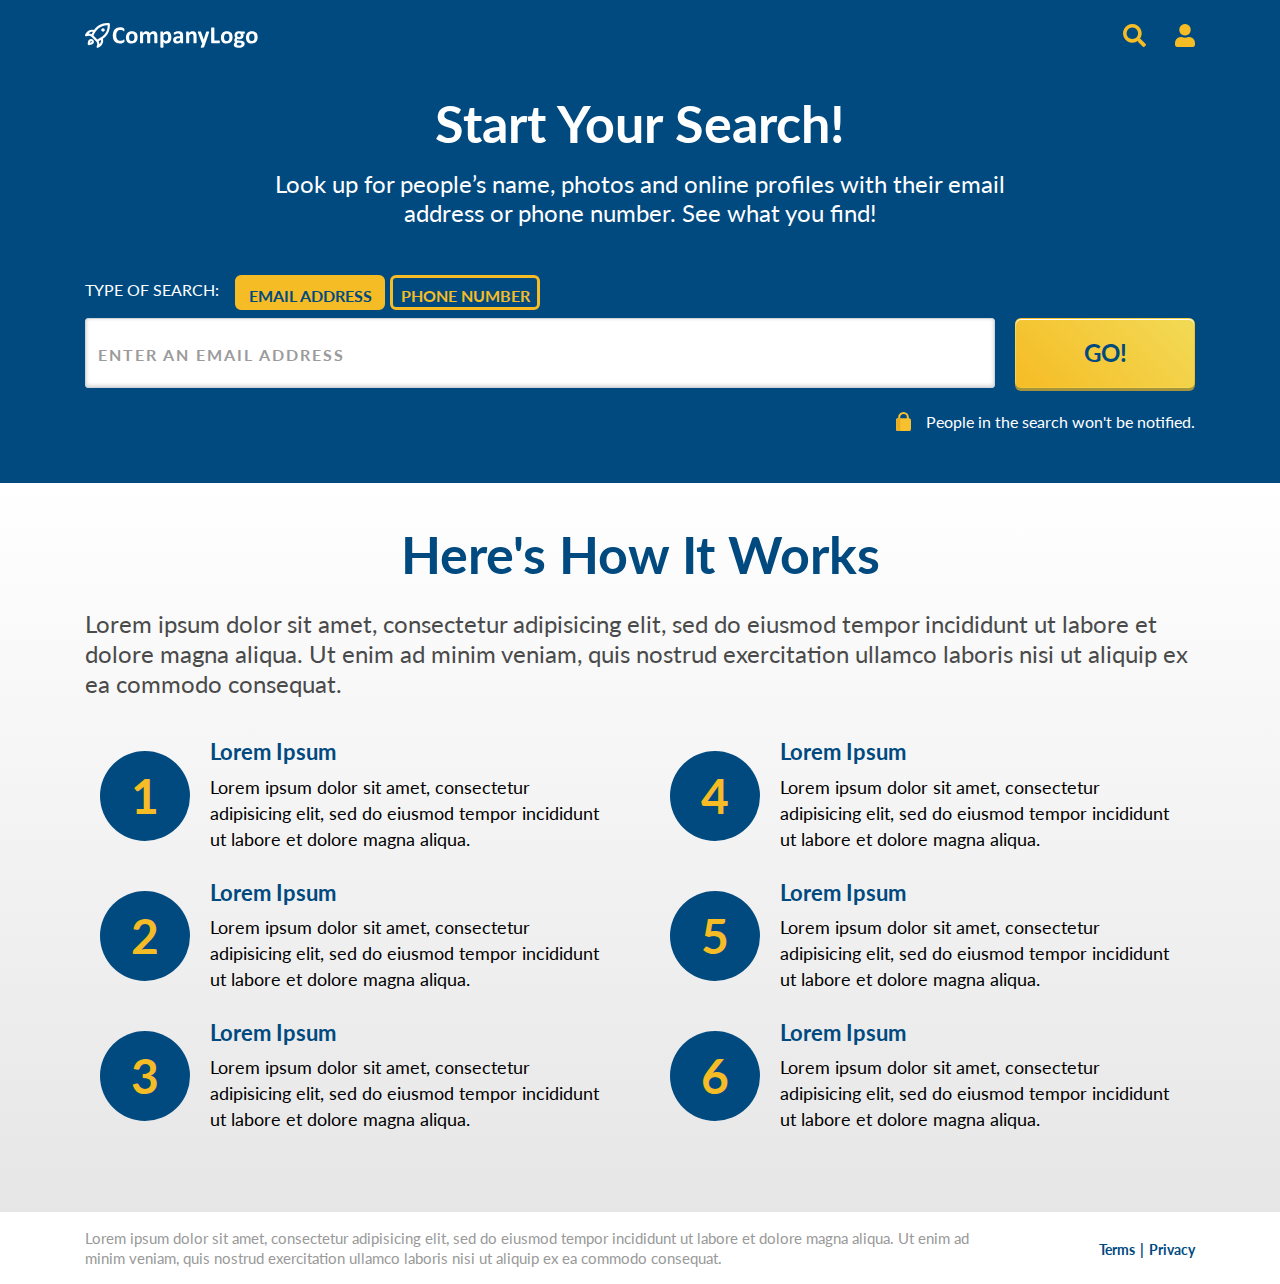
<file: fe-code/index.html>
<!doctype html>
<html lang="en">
  <head>
    <meta charset="utf-8">
    <meta name="viewport" content="width=device-width, initial-scale=1, shrink-to-fit=no">
    <title>Start Your Search!</title>
    <link rel="preconnect" href="https://fonts.gstatic.com">
    <link href="https://fonts.googleapis.com/css2?family=Lato:wght@300;400;700&display=swap" rel="stylesheet">
    <link rel="stylesheet" href="https://maxcdn.bootstrapcdn.com/bootstrap/4.0.0/css/bootstrap.min.css" integrity="sha384-Gn5384xqQ1aoWXA+058RXPxPg6fy4IWvTNh0E263XmFcJlSAwiGgFAW/dAiS6JXm" crossorigin="anonymous">
    <link rel="stylesheet" href="css/style.css">
  </head>
  <body>
    <nav class="navbar d-flex justify-content-between">
      <div class="container">
        <a href="./index.html">
          <img src="img/logo.svg" width="173" height="25" alt="">
        </a>
        <div>
          <img src="img/icn_search.svg" width="23" height="23" alt="Search">
          <img class="ml-4" src="img/icn_person.svg" alt="Profile" width="20" height="23">
        </div>
      </div>
    </nav>
  
    <section class="above-the-fold mainbody">
      <div class="container">
        <div class="headline text-white text-center mb-4 mb-md-5">
          <h1 class="mb-3">Start Your Search!</h1>
          <h2>Look up for people’s name, photos and online profiles with their email address or phone number. See what you find!</h2>
        </div>
        <form>
           <div class="container">
               <div class="row">
                   <div style="width:150px" class="lblSearchCaption">
                      <label class="searchlabel">TYPE OF SEARCH:</label>
                   </div>
                   <div class="searchoption">
                        <div>
                            <input type="radio" id="emailaddress" name="search" value="emailaddress" checked>
                            <label for="emailaddress">
                             <span>
                                EMAIL ADDRESS
                             </span>
                            </label>
                        </div>
                       <div>
                          <input type="radio" id="phonenumber" name="search" value="phonenumber">
                          <label for="phonenumber">
                            <span>
                                PHONE NUMBER
                              </span>
                          </label>
                       </div>
                   </div>
              </div>
          </div>
          <div class="input-group">
            <input class="form-control" type="text" name="txtSearch" placeholder="Enter an Email Address" />
            <p class="error-msg">Please enter a valid email address</p>
            <button id="btn-search" class="btn btn-form-submit text-uppercase" type="submit">Go!</button>
          </div>
          <div class="d-flex justify-content-start justify-content-md-end align-items-center mt-4">
            <img src="img/icn_lock.svg" alt="lock">
            <p class="form-subtext">People in the search won't be notified.</p>
          </div>
        </form>
      </div>
    </section>
      
    <section class="features mainbody">
      <div class="container">
        <div class="headline">
          <h1 class="text-primary text-center mb-2 mb-md-4">Here's How It Works</h1>
          <h2 class="text-secondary">Lorem ipsum dolor sit amet, consectetur adipisicing elit, sed do eiusmod tempor incididunt ut labore et dolore magna aliqua. Ut enim ad minim veniam, quis nostrud exercitation ullamco laboris nisi ut aliquip ex ea commodo consequat.</h2>
        </div>
        <div class="row">
          <div class="list-item col-md-6 d-flex align-items-lg-center">
          <div class="container">
              <div class="row">
                 <div class="list-item col-md-12 d-flex align-items-lg-center">
                    <div class="list-circle">1</div>
                    <div class="list-text">
                      <h3>Lorem Ipsum</h3>
                      <p>Lorem ipsum dolor sit amet, consectetur adipisicing elit, sed do eiusmod tempor incididunt ut labore et dolore magna aliqua.</p>
                    </div>
                  </div>
              </div>
              <div class="row">
                  <div class="list-item col-md-12 d-flex align-items-lg-center">
                    <div class="list-circle">2</div>
                    <div class="list-text">
                      <h3>Lorem Ipsum</h3>
                      <p>Lorem ipsum dolor sit amet, consectetur adipisicing elit, sed do eiusmod tempor incididunt ut labore et dolore magna aliqua.</p>
                    </div>
                  </div>
              </div>
              <div class="row">
                  <div class="list-item col-md-12 d-flex align-items-lg-center mb-md-0">
                    <div class="list-circle">3</div>
                    <div class="list-text">
                      <h3>Lorem Ipsum</h3>
                      <p>Lorem ipsum dolor sit amet, consectetur adipisicing elit, sed do eiusmod tempor incididunt ut labore et dolore magna aliqua.</p>
                    </div>
                  </div>
              </div>
          </div>
          </div>
          <div class="list-item col-md-6 d-flex align-items-lg-center">
             <div class="container">
              <div class="row">
                  <div class="list-item col-md-12 d-flex align-items-lg-center">
                    <div class="list-circle">4</div>
                    <div class="list-text">
                      <h3>Lorem Ipsum</h3>
                      <p>Lorem ipsum dolor sit amet, consectetur adipisicing elit, sed do eiusmod tempor incididunt ut labore et dolore magna aliqua.</p>
                    </div>
                  </div>
              </div>
              <div class="row">
                  <div class="list-item col-md-12 d-flex align-items-lg-center">
                    <div class="list-circle">5</div>
                    <div class="list-text">
                      <h3>Lorem Ipsum</h3>
                      <p>Lorem ipsum dolor sit amet, consectetur adipisicing elit, sed do eiusmod tempor incididunt ut labore et dolore magna aliqua.</p>
                    </div>
                  </div>
              </div>
              <div class="row">
                    <div class="list-item col-md-12 d-flex align-items-lg-center mb-md-0">
                        <div class="list-circle">6</div>
                        <div class="list-text">
                          <h3>Lorem Ipsum</h3>
                          <p>Lorem ipsum dolor sit amet, consectetur adipisicing elit, sed do eiusmod tempor incididunt ut labore et dolore magna aliqua.</p>
                        </div>
                    </div>
              </div>
          </div>
          </div>
        </div>
      </div>
   </section>
   
    <!-- Image loader -->
   <section class="result" id="loader" style="display:none">
     <div class="container">
           <div class="row">
              <div class="col-12 d-flex justify-content-center">
                    <img src='img/loading_spinner.gif'>

              </div>
           </div>
           <div class="row">
              <div class="col-12 d-flex justify-content-center">
                  <span class="loadingText">Please wait a moment...</span>
               </div>
            </div>
     </div>
   </section>

    
    <footer class="footer">
      <div class="container">
        <div class="row align-items-center">
          <div class="col-md-10">
            <p class="mb-0">Lorem ipsum dolor sit amet, consectetur adipisicing elit, sed do eiusmod tempor incididunt ut labore et dolore magna aliqua. Ut enim ad minim veniam, quis nostrud exercitation ullamco laboris nisi ut aliquip ex ea commodo consequat.</p>
          </div>
          <div class="col-md-2 text-center text-md-right pl-0 mt-3 mt-md-0">
            <a href="#">Terms</a>
            <a href="#">Privacy</a>
          </div>
        </div>
      </div>
    </footer>

    <script src="https://code.jquery.com/jquery-3.5.1.js"></script>
    <script src="https://maxcdn.bootstrapcdn.com/bootstrap/4.0.0/js/bootstrap.min.js" integrity="sha384-JZR6Spejh4U02d8jOt6vLEHfe/JQGiRRSQQxSfFWpi1MquVdAyjUar5+76PVCmYl" crossorigin="anonymous"></script>
    <script src="js/app.js"></script>

  </body>
</html>
</file>
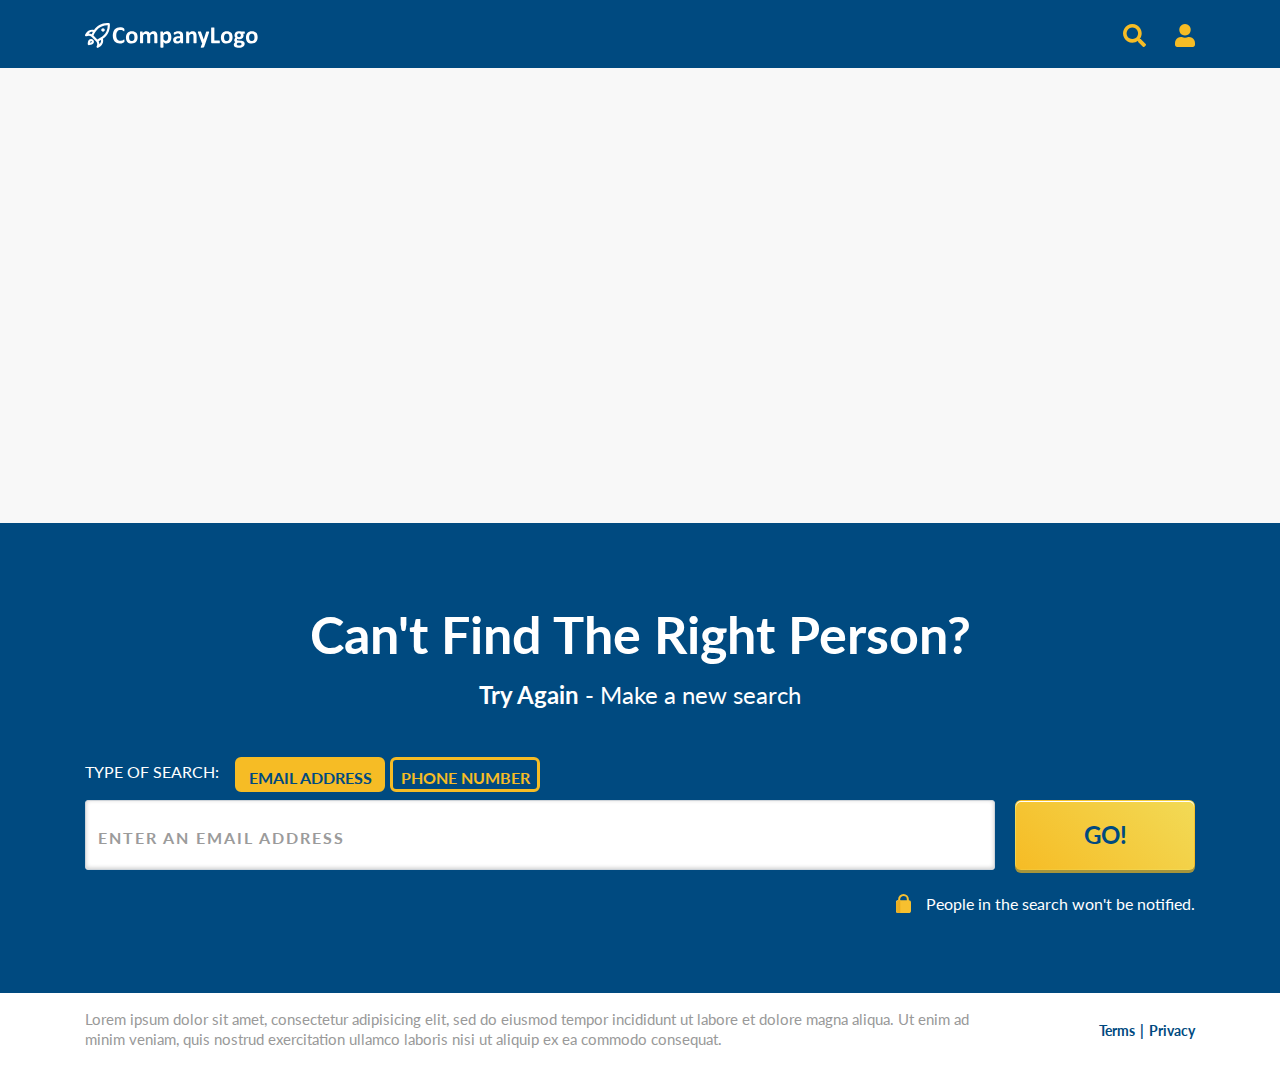
<file: fe-code/result.html>
<!doctype html>
<html lang="en">
  <head>
    <meta charset="utf-8">
    <meta name="viewport" content="width=device-width, initial-scale=1, shrink-to-fit=no">
    <title>Result</title>
    <link rel="preconnect" href="https://fonts.gstatic.com">
    <link href="https://fonts.googleapis.com/css2?family=Lato:wght@300;400;700&display=swap" rel="stylesheet">
    <link rel="stylesheet" href="https://maxcdn.bootstrapcdn.com/bootstrap/4.0.0/css/bootstrap.min.css" integrity="sha384-Gn5384xqQ1aoWXA+058RXPxPg6fy4IWvTNh0E263XmFcJlSAwiGgFAW/dAiS6JXm" crossorigin="anonymous">
    <link rel="stylesheet" href="css/style.css">
  </head>
  <body>
    <nav class="navbar d-flex justify-content-between">
      <div class="container">
        <a href="./index.html">
          <img src="img/logo.svg" width="173" height="25" alt="">
        </a>
        <div>
          <img src="img/icn_search.svg" width="23" height="23" alt="Search">
          <img class="ml-4" src="img/icn_person.svg" alt="Profile" width="20" height="23">
        </div>
      </div>
    </nav>
    <section class="result mainbody">
      <div class="container">
        <div class="headline text-center">
          <h1 id="result-count" class="text-primary mb-3"></h1>
          <h2 id="result-subtext" class="result-desc"></h2>
        </div>
        <div class="result-wrap">
          <div class="result-card d-flex">
            <div class="result-avatar">
              <img src="img/icn_person.svg" alt="result image">
            </div>
            <div class="result-content w-100">
              <h4 id="user-name" class="name"></h4>
              <p id="user-description" class="user-description"></p>
              <div class="row">
                <div class="col-md-6">
                  <h5>Address</h5>
                  <p id="address" class="address"></p>
                </div>
                <div class="col-md-6">
                  <h5>Phone Numbers</h5>
                  <div class="phone-num"></div>
                </div>
              </div>
              <div class="row mt-3">
                <div class="col-md-6">
                  <h5>Email</h5>
                  <p id="email" class="email"></p>
                </div>
                <div class="col-md-6">
                  <h5>Relatives</h5>
                  <div class="relatives"></div>
                </div>
              </div>
            </div>
          </div>
        </div>
      </div>
    </section>

    <section class="search-again mainbody">
      <div class="container">
        <div class="headline text-white text-center">
          <h1 class="mb-3">Can't Find The Right Person?</h1>
          <h2 class="mb-4 mb-md-5"><strong>Try Again</strong> - Make a new search</h2>
        </div>
        <form>
           <div class="container">
               <div class="row">
                   <div style="width:150px" class="lblSearchCaption">
                      <label class="searchlabel">TYPE OF SEARCH:</label>
                   </div>
                   <div class="searchoption">
                        <div>
                            <input type="radio" id="emailaddress" name="search" value="emailaddress" checked>
                            <label for="emailaddress">
                             <span>
                                EMAIL ADDRESS
                             </span>
                            </label>
                        </div>
                       <div>
                          <input type="radio" id="phonenumber" name="search" value="phonenumber">
                          <label for="phonenumber">
                            <span>
                                PHONE NUMBER
                              </span>
                          </label>
                       </div>
                   </div>
              </div>
          </div>
          <div class="input-group">
            <input class="form-control" type="text" name="txtSearch" placeholder="Enter an Email Address" />
            <p class="error-msg">Please enter a valid email address</p>
            <button id="btn-search" class="btn btn-form-submit text-uppercase" type="submit">Go!</button>
          </div>
          <div class="d-flex justify-content-start justify-content-md-end align-items-center mt-4">
            <img src="img/icn_lock.svg" alt="lock">
            <p class="form-subtext">People in the search won't be notified.</p>
          </div>
        </form>
      </div>
    </section>
    
      <!-- Image loader -->
   <section class="result" id="loader" style="display:none">
     <div class="container">
           <div class="row">
              <div class="col-12 d-flex justify-content-center">
                    <img src='img/loading_spinner.gif'>

              </div>
           </div>
           <div class="row">
              <div class="col-12 d-flex justify-content-center">
                  <span class="loadingText">Please wait a moment...</span>
               </div>
            </div>
     </div>
   </section>

    <footer class="footer">
      <div class="container">
        <div class="row align-items-center">
          <div class="col-md-10">
            <p class="mb-0">Lorem ipsum dolor sit amet, consectetur adipisicing elit, sed do eiusmod tempor incididunt ut labore et dolore magna aliqua. Ut enim ad minim veniam, quis nostrud exercitation ullamco laboris nisi ut aliquip ex ea commodo consequat.</p>
          </div>
          <div class="col-md-2 text-center text-md-right pl-0 mt-3 mt-md-0">
            <a href="#">Terms</a>
            <a href="#">Privacy</a>
          </div>
        </div>
      </div>
    </footer>

    <script src="https://code.jquery.com/jquery-3.5.1.js"></script>
    <script src="https://maxcdn.bootstrapcdn.com/bootstrap/4.0.0/js/bootstrap.min.js" integrity="sha384-JZR6Spejh4U02d8jOt6vLEHfe/JQGiRRSQQxSfFWpi1MquVdAyjUar5+76PVCmYl" crossorigin="anonymous"></script>
    <script src="js/app.js"></script>
    <script src="js/result.js"></script>
  </body>
</html>
</file>
<file: fe-code/css/style.css>
/* ************************************************** !!
/* CSS CONTENTS ----------------------------------------
--------------------------------------------------------
--| General
--| Navbar
--| Search Form
--| [SECTION] Above the Fold 
--| [SECTION] Features
--| [SECTION][RESULTS PAGE] Result
--| [SECTION][RESULTS PAGE] Search Again
--| Footer
--------------------------------------------------------
----------------------------------------------------- */

/* ************************************************************
***************************************************************
--- General ---
***************************************************************
************************************************************ */

body {
    font-family: 'Lato', sans-serif;
    color: #000;
    font-size: 18px;
}

h1 {
    font-size: 52px;
    font-weight: bold;
}

h2 {
    font-size: 24px;
    font-weight: normal;
}

h3,
h5 {
    font-size: 22px;
}

h4 {
    font-size: 32px;
}

h3,
h4,
h5 {
    font-weight: bold;
    color: #004A80;
}

section {
    padding: 40px 0 52px;
}

.text-primary {
    color: #004A80 !important;
}

.text-secondary {
    color: #4A4A4A !important;
}

@media (max-width: 991px) {
    h1 {
        font-size: 48px;
    }

    h2,
    h3,
    h5 {
        font-size: 20px;
    }
}

@media (max-width: 767px) {
    h1 {
        font-size: 32px;
    }

    h2 {
        font-size: 16px;
    }
}


/* ************************************************************
***************************************************************
--- Navbar ---
***************************************************************
************************************************************ */

.navbar {
    background: #004A80;
}

.navbar {
    padding: 20px 16px;
}

/* ************************************************************
***************************************************************
--- Search Form ---
***************************************************************
************************************************************ */

.btn-form-submit {
    font-size: 24px;
    font-weight: bold;
    color: #004A80;
    background-image: linear-gradient(225deg, #F2DA56 0%, #F6BC25 100%);
    box-shadow: 0 3px 0 0 #A6953B, inset 0 1px 0 0 #FFFFFF;
    border-radius: 6px;
    outline: 0;
    appearance: none;
    -webkit-appearance: none;
    width: 180px;
    margin-left: 20px;
}

.input-group > .form-control {
    height: 70px;
    background: #FFF;
    box-shadow: inset 0 -1px 4px 0 rgba(0,0,0,0.20);
    border-radius: 3px !important;
    font-size: 22px;
}

.input-group.error > .form-control {
    border: 3px solid #DC0015;
    border-radius: 3px 3px 0 0 !important;
}

.error-msg {
    display: none;
}



@media (max-width: 767px) {
    .lblSearchCaption {
        display: none !important;
    }

    .input-group.error .error-msg {
        position: initial !important;
    }
}

.lblSearchCaption {
    display: block;
}

.input-group.error .error-msg {
    display: block;
    position: absolute;
    bottom: -30px;
    margin: 0px;
    padding: 4px 12px;
    background: #DC0015;
    color: #FFF;
    border-radius: 0 0 3px 3px;
    font-size: 16px;
}

.form-control::placeholder {
    color: #9B9B9B;
    font-size: 16px;
    font-weight: bold;
    text-transform: uppercase;
    letter-spacing: 2px;
}

.form-subtext {
    font-size: 16px;
    color: #FFF;
    margin: 0 0 0 15px;
    line-height: normal;
}

@media (max-width: 767px) {
    .input-group {
        flex-direction: column;
    }

    .input-group > .form-control,
    .btn-form-submit {
        width: 100%;
    }

    .input-group > .form-control {
        height: 50px;
    }

    .btn-form-submit {
        margin: 12px 0 0 0;
    }
}


.searchoption div {
    display: inline-block;
    width: 150px;
}

.searchoption input[type="radio"] {
    display: none;
}

.searchoption input[type="radio"] + label {
    font-family: Lato;
    font-size: 16px;
    color: #F6BC25;
    letter-spacing: 0;
    font-weight: 700;
}

.searchoption input[type="radio"] + label span {
    display: inline-block;
    width: 150px;
    height: 35px;
    margin: -1px 4px 0 0;
    vertical-align: middle;
    cursor: pointer;
    border-radius: 6px;
    border: 3px solid #F6BC25;
    background-repeat: no-repeat;
    background-position: center;
    text-align: center;
    line-height: 35px;
}

.searchoption input[type="radio"] + label span img {
    opacity: 0;
    transition: all 0.3s ease;
}

.searchoption input[type="radio"]#color-red + label span {
    width: 150px;
    height: 35px;
}

.searchoption input[type="radio"]#color-blue + label span {
    width: 150px;
    height: 35px;
}


.searchoption input[type="radio"]:checked + label span {
    font-family: Lato;
    font-size: 16px;
    color: #004A80;
    background-color: #F6BC25;
    letter-spacing: 0;
    font-weight: 700;
    display: inline-block;
    width: 150px;
    height: 35px;
}

.searchlabel {
    font-family: Lato;
    font-size: 16px;
    color: #FFFFFF;
    letter-spacing: 0;
    font-weight: 400;
    width:135px;
    height:19px;
}

/* ************************************************************
***************************************************************
--- [SECTION] Above the Fold ---
***************************************************************
************************************************************ */

.above-the-fold {
    background: #004A80;
    padding-top: 24px;
}

    .above-the-fold .headline {
        max-width: 780px;
        margin: 0 auto;
    }

/* ************************************************************
***************************************************************
--- [SECTION] Features ---
***************************************************************
************************************************************ */

.features {
    background-image: linear-gradient(0deg, #E6E6E6 0%, #FFFFFF 100%);
}

    .features .headline {
        margin-bottom: 40px;
    }

    .features h2 {
        line-height: 30px;
    }

.list-item {
    margin-bottom: 28px;
}

.list-circle {
    border-radius: 50%;
    width: 90px;
    height: 90px;
    line-height: 90px;
    background: #004A80;
    text-align: center;
    font-size: 48px;
    font-weight: bold;
    color: #F6BC25;
    flex: 0 0 90px;
    margin-right: 20px;
}

.list-text p {
    margin: 0;
    line-height: 26px;
}

@media (max-width: 991px) {
    .features .headline {
        margin-bottom: 28px;
    }

    .features h2 {
        line-height: 28px;
    }

    .list-item {
        margin-bottom: 20px;
    }

    .list-circle {
        width: 63px;
        height: 63px;
        line-height: 63px;
        flex: 0 0 63px;
        font-size: 33.6px;
    }

    .list-text p {
        line-height: 24px;
    }
}

@media (max-width: 767px) {
    .features .headline {
        margin-bottom: 20px;
    }

    .list-item {
        margin-bottom: 16px;
    }

    .list-circle {
        width: 50.4px;
        height: 50.4px;
        line-height: 50.4px;
        flex: 0 0 50.4px;
        font-size: 26.88px;
        margin-right: 10.6px;
    }
}

/* ************************************************************
***************************************************************
--- [SECTION][RESULTS PAGE] Result ---
***************************************************************
************************************************************ */

.result {
    background: #F8F8F8;
    min-height: 455px;
    display: flex;
    flex-direction: column;
    justify-content: center;
}

.result-wrap {
    display: none;
}

.result-card {
    max-width: 980px;
    background: #fff;
    box-shadow: 0 2px 4px 0 rgba(0,0,0,0.50);
    border-radius: 30px;
    padding: 40px;
    margin: 40px auto;
}

.result-avatar {
    border-radius: 50%;
    width: 90px;
    height: 90px;
    line-height: 86px;
    background: #004A80;
    text-align: center;
    flex: 0 0 90px;
    margin-right: 20px;
}

.result-desc {
    color: #4A4A4A;
}

@media (max-width: 991px) {
    .result {
        min-height: 512px;
    }

    .result-avatar {
        width: 63px;
        height: 63px;
        line-height: 58px;
        flex: 0 0 63px;
    }

        .result-avatar img {
            width: 28px;
        }
}

@media (max-width: 767px) {
    .result {
        min-height: 306px;
    }

    .result-avatar {
        display: none;
    }
}

/* ************************************************************
***************************************************************
--- [SECTION][RESULTS PAGE] Search Again ---
***************************************************************
************************************************************ */

.search-again {
    background: #004A80;
}

@media (min-width: 992px) {
    .search-again {
        padding: 80px 0;
    }
}

@media (max-width: 767px) {
    .search-again {
        padding: 40px 0;
    }
}

/* ************************************************************
***************************************************************
--- Footer ---
***************************************************************
************************************************************ */

.footer {
    padding: 16px 0;
}

.footer p {
    font-size: 15px;
    color: #999;
    line-height: 20px;
}

.footer a {
    font-size: 14px;
    font-weight: bold;
    color: #004A80;
}

.footer a:first-of-type:after {
    content: '|';
    padding-left: 5px;
}

/* ************************************************************
***************************************************************
--- Loader ---
***************************************************************
************************************************************ */


.loadingText {
    font-family: Lato;
    font-size: 24px;
    color: #004A80;
    letter-spacing: 0;
    text-align: center;
    font-weight: 700;
}
</file>
